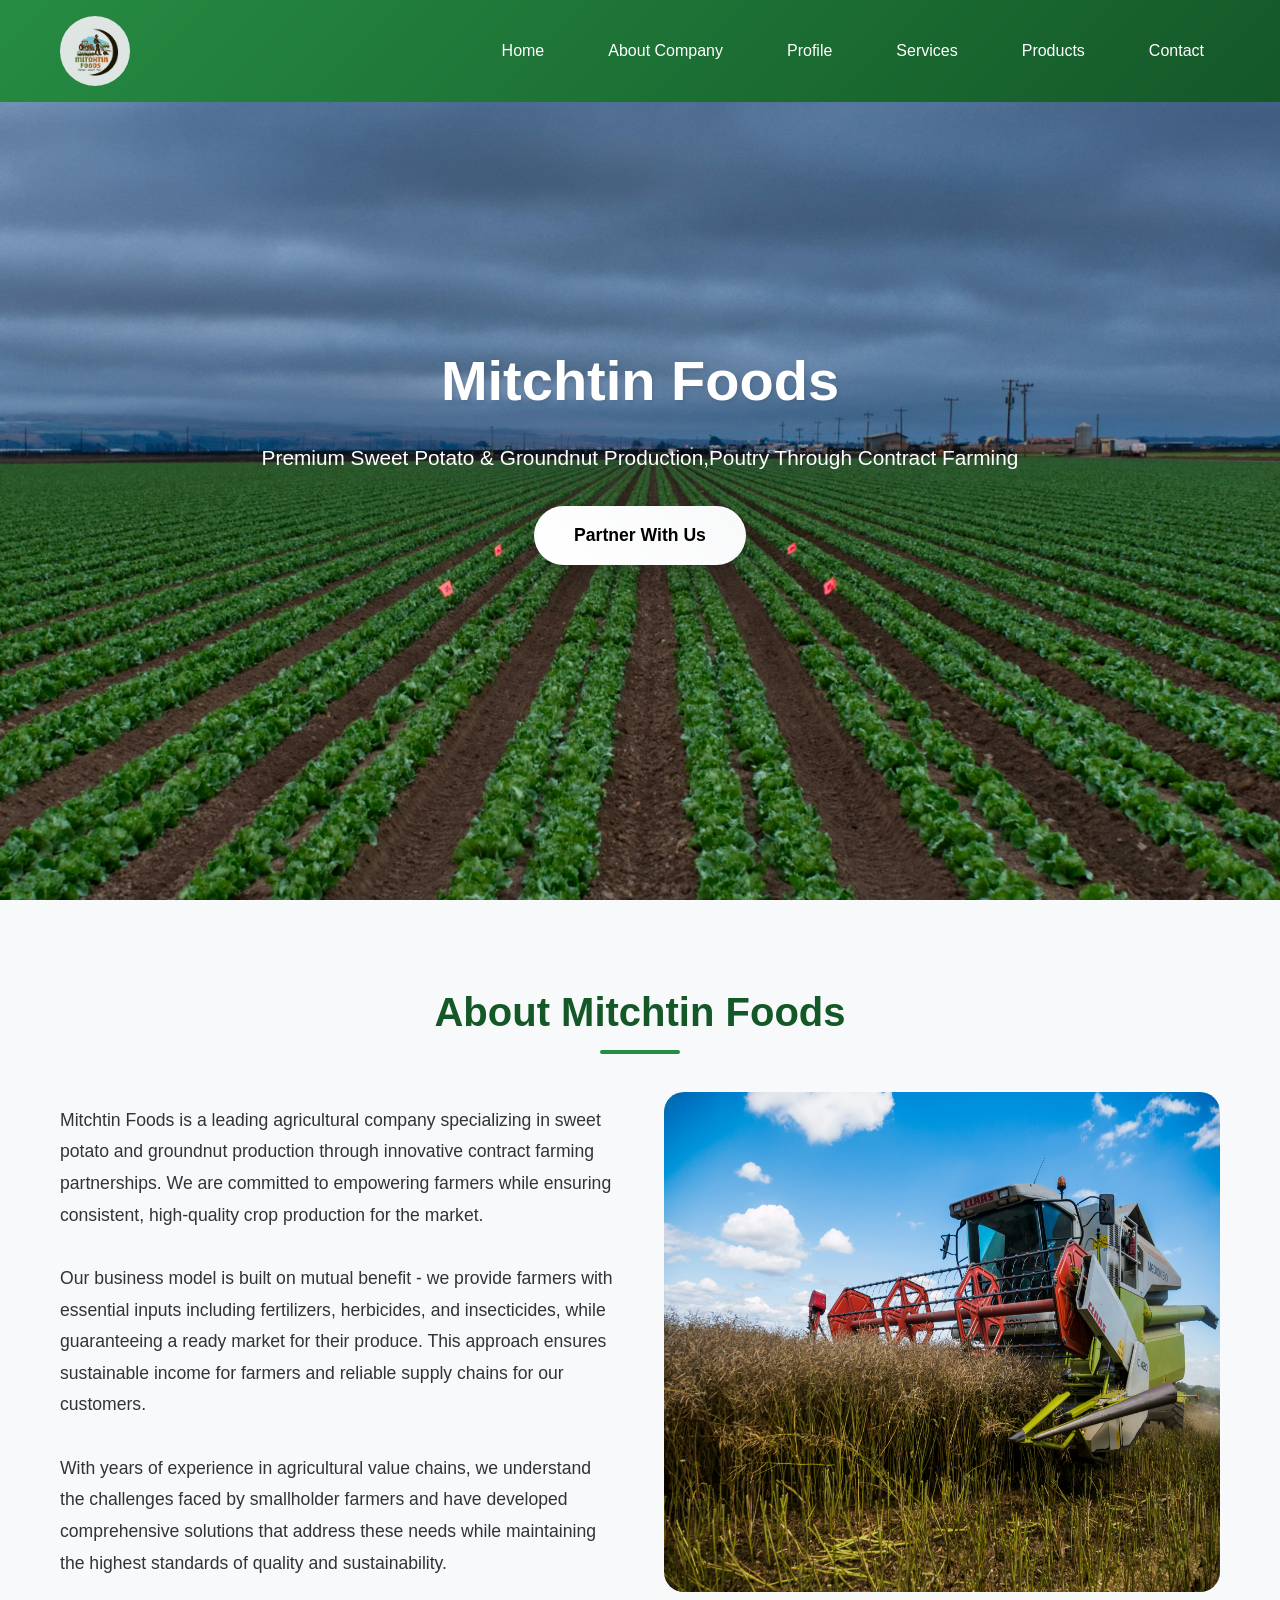
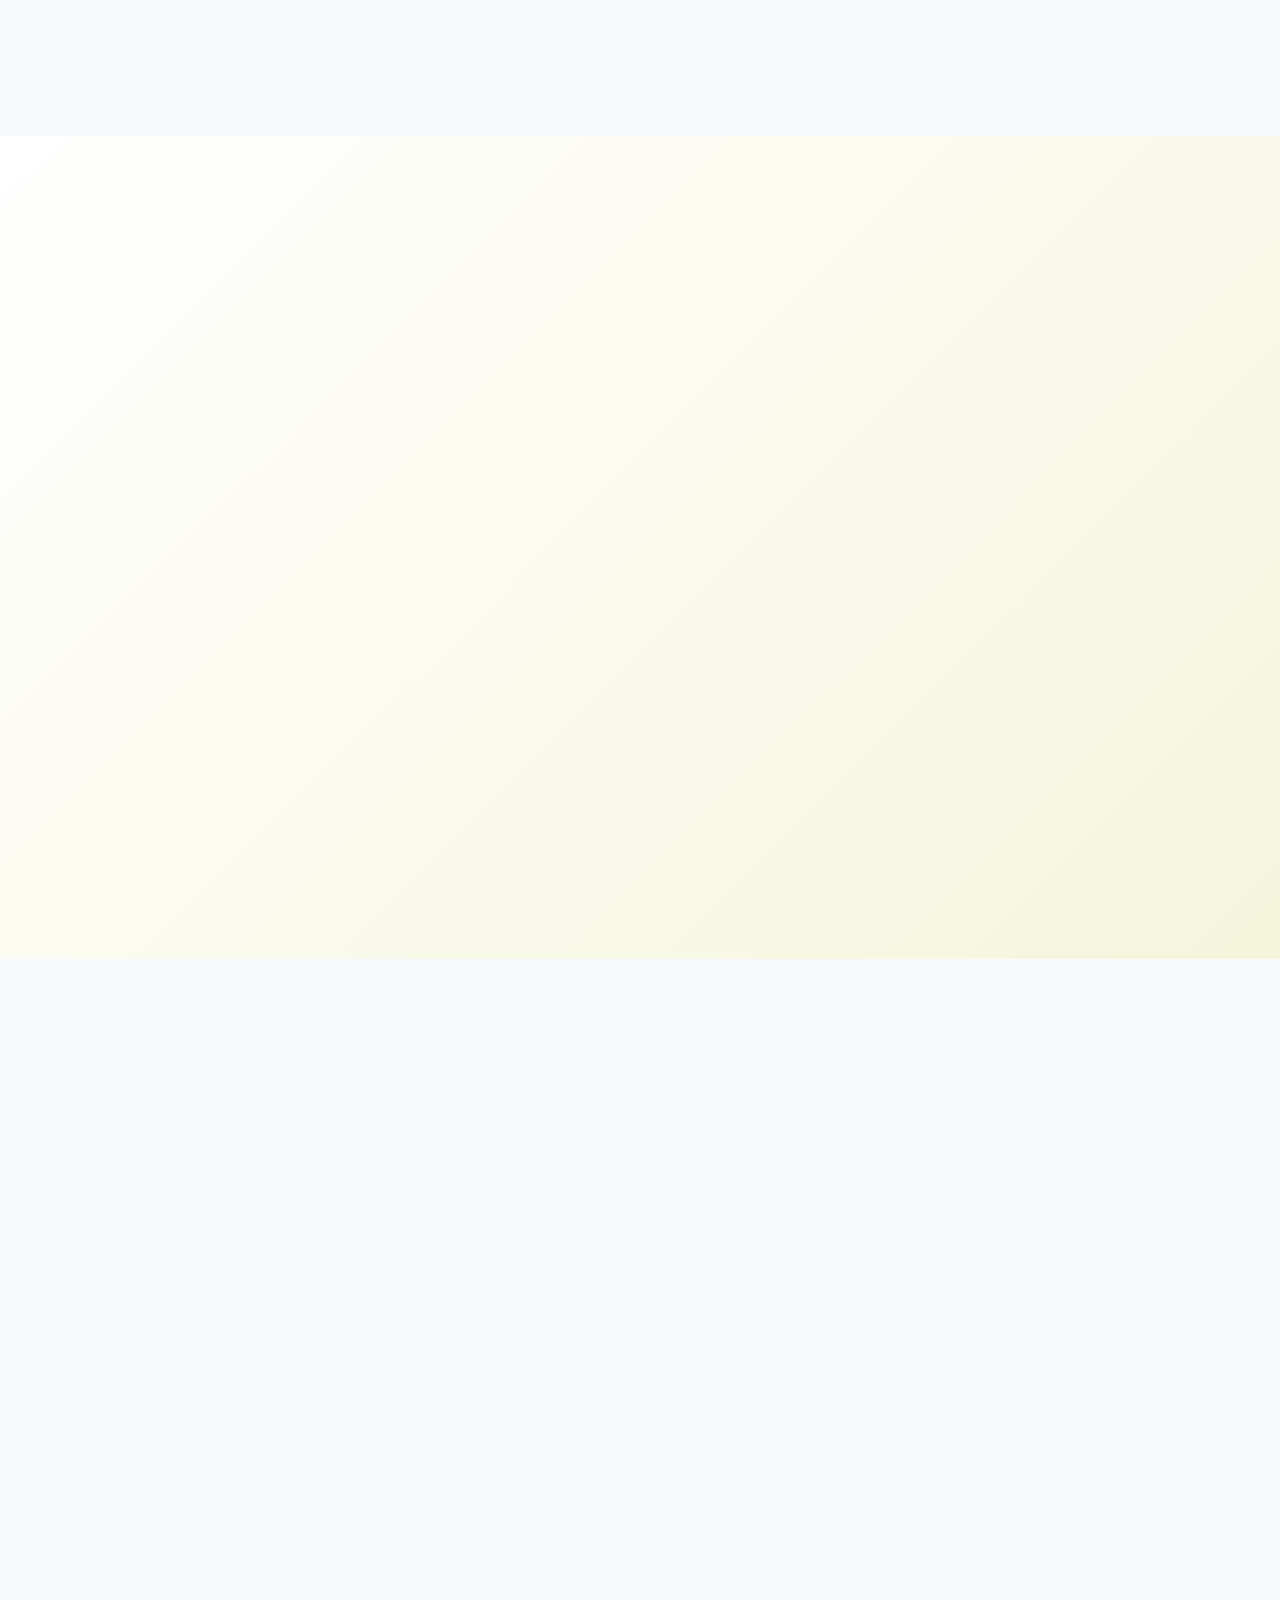
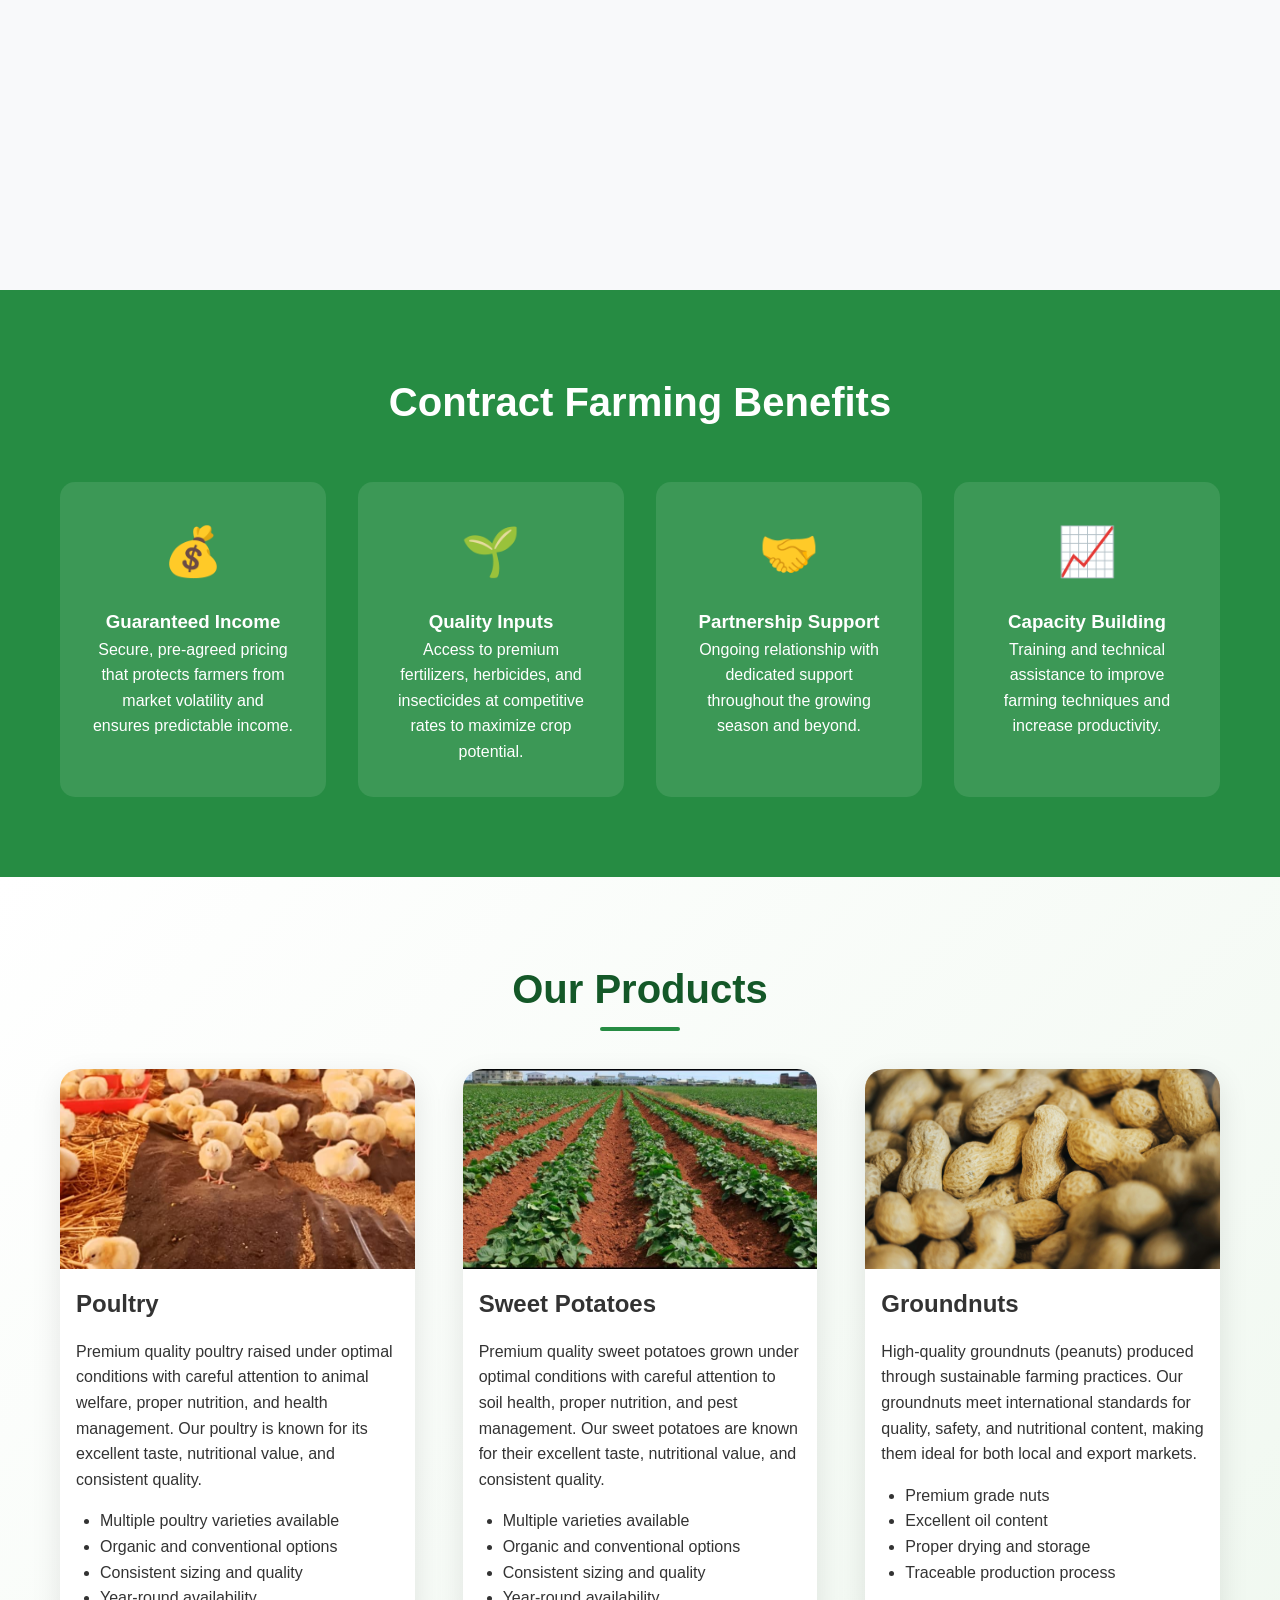
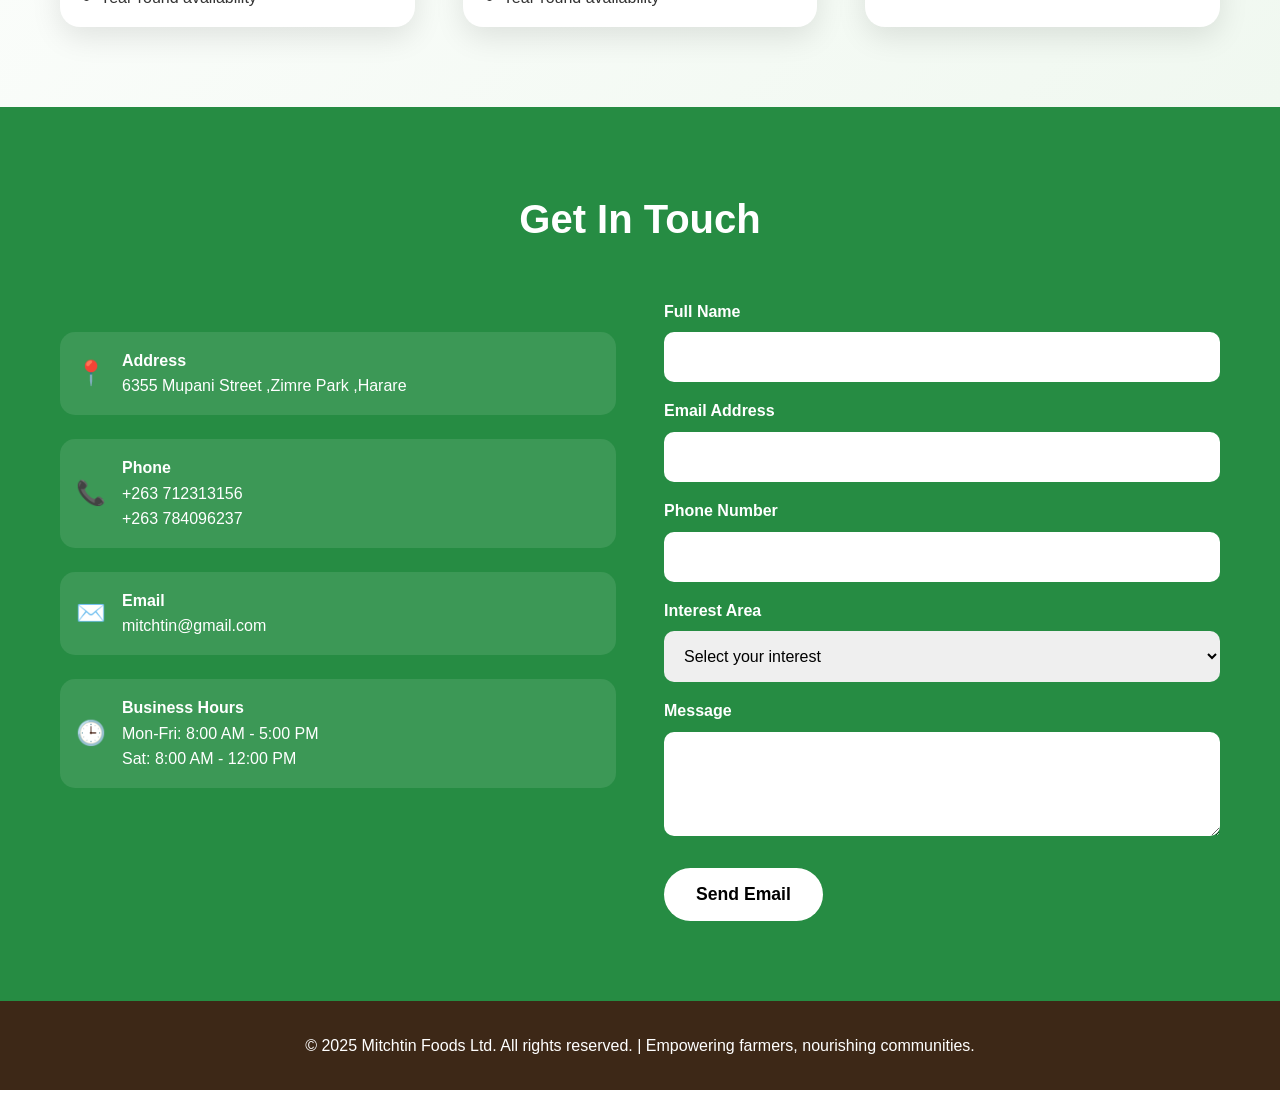
<file: index.html>
<!DOCTYPE html>
<html lang="en">
<head>
    <meta charset="UTF-8">
    <meta name="viewport" content="width=device-width, initial-scale=1.0">
    <title>Mitchtin Foods - Sweet Potato & Groundnut Contract Farming</title>
   <link rel="stylesheet" href="./style.css">
</head>
<body>
    <header>
        <nav class="container">
            <div class="logo"><img src="./images/IMG-20250611-WA0022.jpg" alt="" srcset=""></div>
            <ul class="nav-links" id="navLinks">
                <li><a href="#home">Home</a></li>
                <li><a href="#about">About Company</a></li>
                <li><a href="#profile">Profile</a></li>
                <li><a href="#services">Services</a></li>
                <li><a href="#products">Products</a></li>
                <li><a href="#contact">Contact</a></li>
            </ul>
            <button class="mobile-menu-btn" id="mobileMenuBtn">☰</button>
        </nav>
    </header>

    <section id="home" class="hero">
        <div class="hero-content">
            <h1>Mitchtin Foods</h1>
            <p>Premium Sweet Potato & Groundnut Production,Poutry Through Contract Farming</p>
            <a href="#contact" class="cta-button">Partner With Us</a>
        </div>
    </section>

    <section id="about" class="about">
        <div class="container">
            <h2 class="section-title fade-in">About Mitchtin Foods</h2>
            <div class="about-content">
                <div class="about-text fade-in">
                    <p>Mitchtin Foods is a leading agricultural company specializing in sweet potato and groundnut production through innovative contract farming partnerships. We are committed to empowering farmers while ensuring consistent, high-quality crop production for the market.</p>
                    <br>
                    <p>Our business model is built on mutual benefit - we provide farmers with essential inputs including fertilizers, herbicides, and insecticides, while guaranteeing a ready market for their produce. This approach ensures sustainable income for farmers and reliable supply chains for our customers.</p>
                    <br>
                    <p>With years of experience in agricultural value chains, we understand the challenges faced by smallholder farmers and have developed comprehensive solutions that address these needs while maintaining the highest standards of quality and sustainability.</p>
                </div>
                <div class="about-image fade-in"><img src="./images/julia-koblitz-WbCZlA0JAfA-unsplash.jpg" alt="" srcset=""></div>
            </div>
        </div>
    </section>

    <section id="profile" class="profile">
        <div class="container">
            <h2 class="section-title fade-in">Company Profile</h2>
            <div class="profile-content">
                <div class="profile-image fade-in"><img src="./images/IMG-20250611-WA0022.jpg" alt="" srcset=""></div>
                <div class="profile-text fade-in">
                    <h3 style="color: #268c43, #268c43; margin-bottom: 1rem; font-size: 1.8rem;">Leadership & Vision</h3>
                    <p>Mitchtin Foods was founded with a vision to revolutionize agricultural production through strategic partnerships with local farmers. Our leadership team brings extensive experience in agricultural management, supply chain optimization, and farmer relationship management.</p>
                    <br>
                    <p><strong>Core Values:</strong></p>
                    <ul style="margin-left: 2rem; margin-top: 0.5rem;">
                        <li>Farmer-first approach to business partnerships</li>
                        <li>Quality assurance at every stage of production</li>
                        <li>Sustainable agricultural practices</li>
                        <li>Transparent and fair trade relationships</li>
                        <li>Innovation in crop production techniques</li>
                    </ul>
                    <br>
                    <p>Our commitment extends beyond business transactions - we build lasting relationships with farming communities, providing ongoing support, training, and market access that ensures mutual growth and prosperity.</p>
                </div>
            </div>
        </div>
    </section>

    <section id="services" class="services">
        <div class="container">
            <h2 class="section-title fade-in">Our Services</h2>
            <div class="services-grid">
                <div class="service-card fade-in">
                    <span class="service-icon">📄</span>
                    <h3>Contract Farming</h3>
                    <p>Comprehensive farming contracts that provide security and guaranteed income for farmers while ensuring consistent supply for our operations.</p>
                </div>
                <div class="service-card fade-in">
                    <span class="service-icon">🧪</span>
                    <h3>Input Supply</h3>
                    <p>We provide high-quality fertilizers, herbicides, and insecticides to ensure optimal crop health and maximum yield potential.</p>
                </div>
                <div class="service-card fade-in">
                    <span class="service-icon">🏪</span>
                    <h3>Guaranteed Market</h3>
                    <p>Direct market access with pre-agreed pricing, eliminating the uncertainty of finding buyers and ensuring fair compensation.</p>
                </div>
                <div class="service-card fade-in">
                    <span class="service-icon">🎓</span>
                    <h3>Technical Support</h3>
                    <p>Ongoing agricultural training and technical assistance to help farmers adopt best practices and improve productivity.</p>
                </div>
                <div class="service-card fade-in">
                    <span class="service-icon">📊</span>
                    <h3>Quality Assurance</h3>
                    <p>Rigorous quality control measures throughout the production process to ensure premium grade products for our customers.</p>
                </div>
                <div class="service-card fade-in">
                    <span class="service-icon">🚚</span>
                    <h3>Logistics Support</h3>
                    <p>Efficient collection and transportation systems to ensure timely harvest and delivery of produce from farm to market.</p>
                </div>
            </div>
        </div>
    </section>

    <section id="contract-farming" class="contract-farming">
        <div class="container">
            <h2 class="section-title fade-in">Contract Farming Benefits</h2>
            <div class="contract-benefits">
                <div class="benefit-item fade-in">
                    <span class="benefit-icon">💰</span>
                    <h3>Guaranteed Income</h3>
                    <p>Secure, pre-agreed pricing that protects farmers from market volatility and ensures predictable income.</p>
                </div>
                <div class="benefit-item fade-in">
                    <span class="benefit-icon">🌱</span>
                    <h3>Quality Inputs</h3>
                    <p>Access to premium fertilizers, herbicides, and insecticides at competitive rates to maximize crop potential.</p>
                </div>
                <div class="benefit-item fade-in">
                    <span class="benefit-icon">🤝</span>
                    <h3>Partnership Support</h3>
                    <p>Ongoing relationship with dedicated support throughout the growing season and beyond.</p>
                </div>
                <div class="benefit-item fade-in">
                    <span class="benefit-icon">📈</span>
                    <h3>Capacity Building</h3>
                    <p>Training and technical assistance to improve farming techniques and increase productivity.</p>
                </div>
            </div>
        </div>
    </section>

    <section id="products" class="products">
        <div class="container">
            <h2 class="section-title fade-in">Our Products</h2>
            <div class="products-grid">
                <div class="product-card fade-in">
                    <div class="product-image"><img src="./images/WhatsApp Image 2025-06-14 at 11.29.25_ddace973.jpg" alt="" srcset=""></div>
                    <div class="product-content">
                        <h3>Poultry</h3>
                        <p>Premium quality poultry raised under optimal conditions with careful attention to animal welfare, proper nutrition, and health management. Our poultry is known for its excellent taste, nutritional value, and consistent quality.</p>
                        <ul style="margin-top: 1rem; margin-left: 1.5rem;">
                            <li>Multiple poultry varieties available</li>
                            <li>Organic and conventional options</li>
                            <li>Consistent sizing and quality</li>
                            <li>Year-round availability</li>
                        </ul>
                    </div>
                </div>
                 <div class="product-card fade-in">
                    <div class="product-image"><img src="./images/WhatsApp Image 2025-06-14 at 11.28.45_f3741cd1.jpg" alt="" srcset=""></div>
                    <div class="product-content">
                        <h3>Sweet Potatoes</h3>
                        <p>Premium quality sweet potatoes grown under optimal conditions with careful attention to soil health, proper nutrition, and pest management. Our sweet potatoes are known for their excellent taste, nutritional value, and consistent quality.</p>
                        <ul style="margin-top: 1rem; margin-left: 1.5rem;">
                            <li>Multiple varieties available</li>
                            <li>Organic and conventional options</li>
                            <li>Consistent sizing and quality</li>
                            <li>Year-round availability</li>
                        </ul>
                    </div>
                </div>
                <div class="product-card fade-in">
                    <div class="product-image"><img src="./images/vladislav-nikonov-13lLAWadKwU-unsplash.jpg" alt="" srcset=""></div>
                    <div class="product-content">
                        <h3>Groundnuts</h3>
                        <p>High-quality groundnuts (peanuts) produced through sustainable farming practices. Our groundnuts meet international standards for quality, safety, and nutritional content, making them ideal for both local and export markets.</p>
                        <ul style="margin-top: 1rem; margin-left: 1.5rem;">
                            <li>Premium grade nuts</li>
                            <li>Excellent oil content</li>
                            <li>Proper drying and storage</li>
                            <li>Traceable production process</li>
                        </ul>
                    </div>
                </div>
            </div>
        </div>
    </section>

    <section id="contact" class="contact">
        <div class="container">
            <h2 class="section-title fade-in">Get In Touch</h2>
            <div class="contact-grid">
                <div class="contact-info fade-in">
                    <div class="contact-item">
                        <span style="font-size: 1.5rem;">📍</span>
                        <div>
                            <h4>Address</h4>
                            <p>6355 Mupani Street ,Zimre Park ,Harare</p>
                        </div>
                    </div>
                    <div class="contact-item">
                        <span style="font-size: 1.5rem;">📞</span>
                        <div>
                            <h4>Phone</h4>
                            <p>+263 712313156</p>
                            <p>+263 784096237</p>
                        </div>
                    </div>
                    <div class="contact-item">
                        <span style="font-size: 1.5rem;">✉️</span>
                        <div>
                            <h4>Email</h4>
                            <p>mitchtin@gmail.com</p>
                        </div>
                    </div>
                    <div class="contact-item">
                        <span style="font-size: 1.5rem;">🕒</span>
                        <div>
                            <h4>Business Hours</h4>
                            <p>Mon-Fri: 8:00 AM - 5:00 PM<br>Sat: 8:00 AM - 12:00 PM</p>
                        </div>
                    </div>
                </div>
                <form class="contact-form fade-in">
                    <div class="form-group">
                        <label for="name">Full Name</label>
                        <input type="text" id="name" name="name" required>
                    </div>
                    <div class="form-group">
                        <label for="email">Email Address</label>
                        <input type="email" id="email" name="email" required>
                    </div>
                    <div class="form-group">
                        <label for="phone">Phone Number</label>
                        <input type="tel" id="phone" name="phone">
                    </div>
                    <div class="form-group">
                        <label for="interest">Interest Area</label>
                        <select id="interest" name="interest" required>
                            <option value="">Select your interest</option>
                            <option value="contract-farming">Contract Farming Partnership</option>
                            <option value="product-purchase">Product Purchase</option>
                            <option value="input-supply">Input Supply Services</option>
                            <option value="general-inquiry">General Inquiry</option>
                        </select>
                    </div>
                    <div class="form-group">
                        <label for="message">Message</label>
                        <textarea id="message" name="message" rows="4" required></textarea>
                    </div>
                    <div class="contact-buttons">
                        <button type="submit" class="submit-btn">Send Email</button>
                        <!-- <button type="button" class="whatsapp-btn" id="whatsappBtn">
                            📱 Send WhatsApp
                        </button> -->
                    </div>
                </form>
            </div>
        </div>
    </section>

    <footer>
        <div class="container">
            <p>&copy; 2025 Mitchtin Foods Ltd. All rights reserved. | Empowering farmers, nourishing communities.</p>
        </div>
    </footer>

    <script src="./main.js"></script>
</body>
</html>
</file>
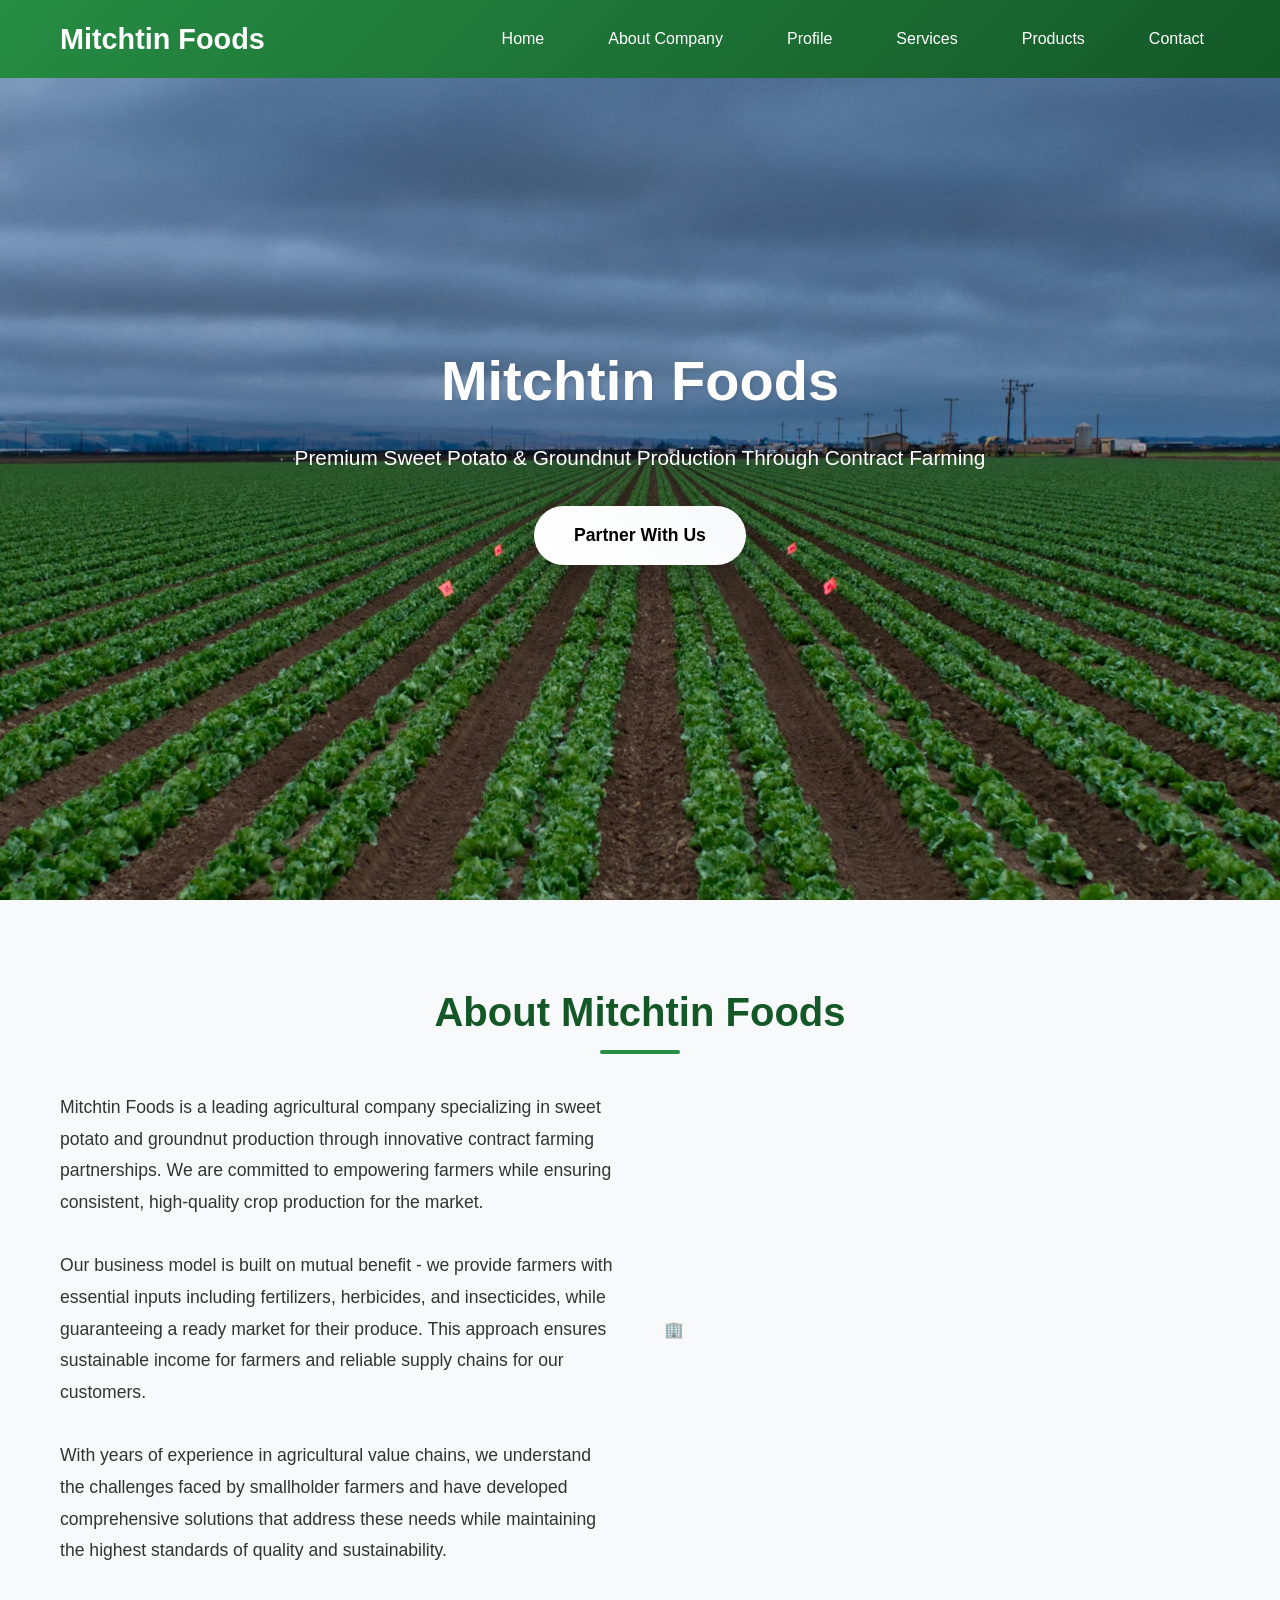
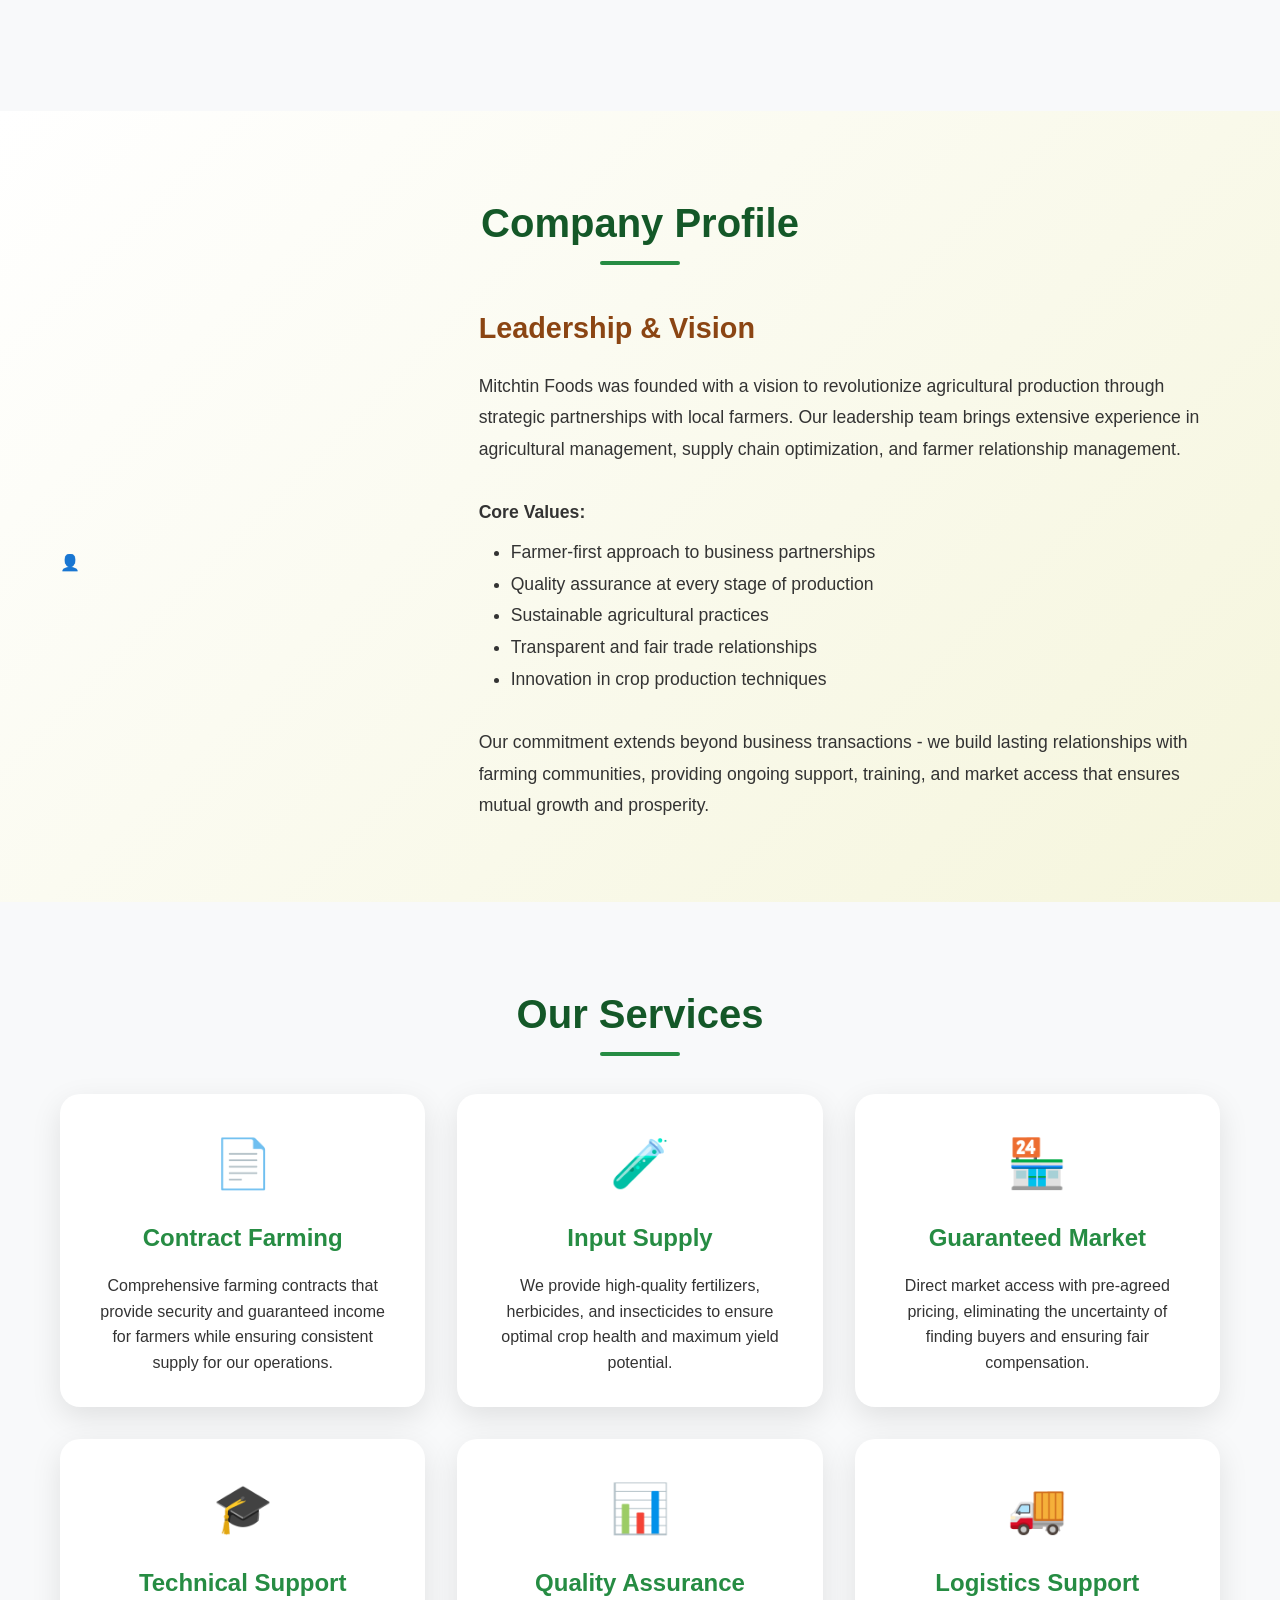
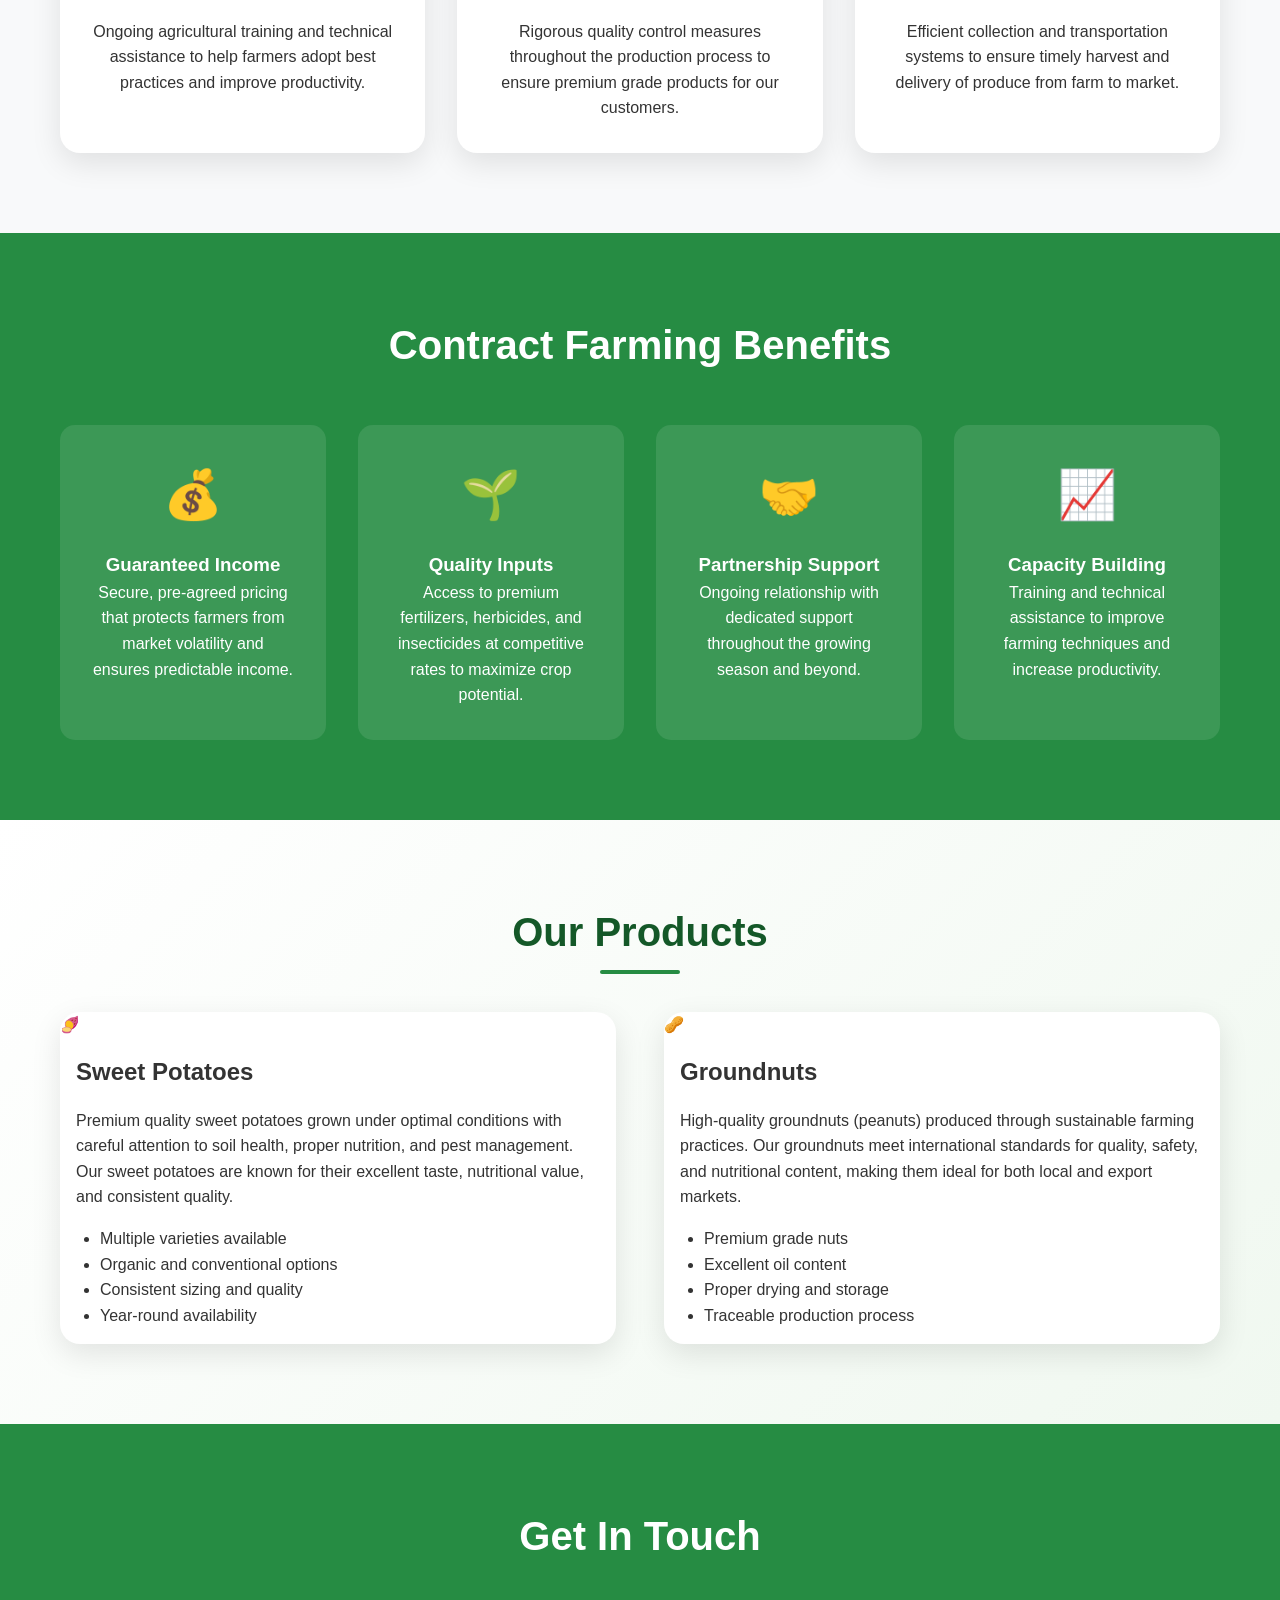
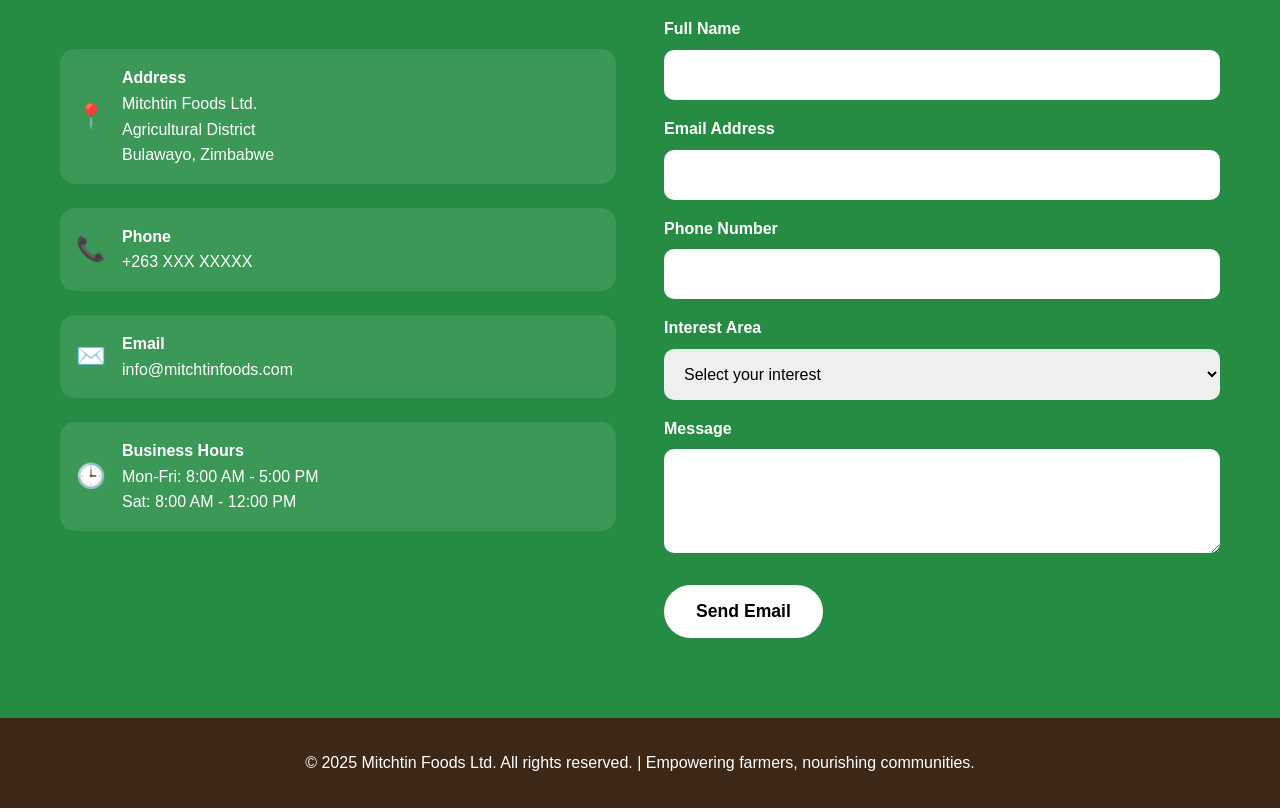
<file: agric_business_website.html>
<!DOCTYPE html>
<html lang="en">
<head>
    <meta charset="UTF-8">
    <meta name="viewport" content="width=device-width, initial-scale=1.0">
    <title>Mitchtin Foods - Sweet Potato & Groundnut Contract Farming</title>
   <link rel="stylesheet" href="./style.css">
</head>
<body>
    <header>
        <nav class="container">
            <div class="logo">Mitchtin Foods</div>
            <ul class="nav-links" id="navLinks">
                <li><a href="#home">Home</a></li>
                <li><a href="#about">About Company</a></li>
                <li><a href="#profile">Profile</a></li>
                <li><a href="#services">Services</a></li>
                <li><a href="#products">Products</a></li>
                <li><a href="#contact">Contact</a></li>
            </ul>
            <button class="mobile-menu-btn" id="mobileMenuBtn">☰</button>
        </nav>
    </header>

    <section id="home" class="hero">
        <div class="hero-content">
            <h1>Mitchtin Foods</h1>
            <p>Premium Sweet Potato & Groundnut Production Through Contract Farming</p>
            <a href="#contact" class="cta-button">Partner With Us</a>
        </div>
    </section>

    <section id="about" class="about">
        <div class="container">
            <h2 class="section-title fade-in">About Mitchtin Foods</h2>
            <div class="about-content">
                <div class="about-text fade-in">
                    <p>Mitchtin Foods is a leading agricultural company specializing in sweet potato and groundnut production through innovative contract farming partnerships. We are committed to empowering farmers while ensuring consistent, high-quality crop production for the market.</p>
                    <br>
                    <p>Our business model is built on mutual benefit - we provide farmers with essential inputs including fertilizers, herbicides, and insecticides, while guaranteeing a ready market for their produce. This approach ensures sustainable income for farmers and reliable supply chains for our customers.</p>
                    <br>
                    <p>With years of experience in agricultural value chains, we understand the challenges faced by smallholder farmers and have developed comprehensive solutions that address these needs while maintaining the highest standards of quality and sustainability.</p>
                </div>
                <div class="about-image fade-in">🏢</div>
            </div>
        </div>
    </section>

    <section id="profile" class="profile">
        <div class="container">
            <h2 class="section-title fade-in">Company Profile</h2>
            <div class="profile-content">
                <div class="profile-image fade-in">👤</div>
                <div class="profile-text fade-in">
                    <h3 style="color: #8B4513; margin-bottom: 1rem; font-size: 1.8rem;">Leadership & Vision</h3>
                    <p>Mitchtin Foods was founded with a vision to revolutionize agricultural production through strategic partnerships with local farmers. Our leadership team brings extensive experience in agricultural management, supply chain optimization, and farmer relationship management.</p>
                    <br>
                    <p><strong>Core Values:</strong></p>
                    <ul style="margin-left: 2rem; margin-top: 0.5rem;">
                        <li>Farmer-first approach to business partnerships</li>
                        <li>Quality assurance at every stage of production</li>
                        <li>Sustainable agricultural practices</li>
                        <li>Transparent and fair trade relationships</li>
                        <li>Innovation in crop production techniques</li>
                    </ul>
                    <br>
                    <p>Our commitment extends beyond business transactions - we build lasting relationships with farming communities, providing ongoing support, training, and market access that ensures mutual growth and prosperity.</p>
                </div>
            </div>
        </div>
    </section>

    <section id="services" class="services">
        <div class="container">
            <h2 class="section-title fade-in">Our Services</h2>
            <div class="services-grid">
                <div class="service-card fade-in">
                    <span class="service-icon">📄</span>
                    <h3>Contract Farming</h3>
                    <p>Comprehensive farming contracts that provide security and guaranteed income for farmers while ensuring consistent supply for our operations.</p>
                </div>
                <div class="service-card fade-in">
                    <span class="service-icon">🧪</span>
                    <h3>Input Supply</h3>
                    <p>We provide high-quality fertilizers, herbicides, and insecticides to ensure optimal crop health and maximum yield potential.</p>
                </div>
                <div class="service-card fade-in">
                    <span class="service-icon">🏪</span>
                    <h3>Guaranteed Market</h3>
                    <p>Direct market access with pre-agreed pricing, eliminating the uncertainty of finding buyers and ensuring fair compensation.</p>
                </div>
                <div class="service-card fade-in">
                    <span class="service-icon">🎓</span>
                    <h3>Technical Support</h3>
                    <p>Ongoing agricultural training and technical assistance to help farmers adopt best practices and improve productivity.</p>
                </div>
                <div class="service-card fade-in">
                    <span class="service-icon">📊</span>
                    <h3>Quality Assurance</h3>
                    <p>Rigorous quality control measures throughout the production process to ensure premium grade products for our customers.</p>
                </div>
                <div class="service-card fade-in">
                    <span class="service-icon">🚚</span>
                    <h3>Logistics Support</h3>
                    <p>Efficient collection and transportation systems to ensure timely harvest and delivery of produce from farm to market.</p>
                </div>
            </div>
        </div>
    </section>

    <section id="contract-farming" class="contract-farming">
        <div class="container">
            <h2 class="section-title fade-in">Contract Farming Benefits</h2>
            <div class="contract-benefits">
                <div class="benefit-item fade-in">
                    <span class="benefit-icon">💰</span>
                    <h3>Guaranteed Income</h3>
                    <p>Secure, pre-agreed pricing that protects farmers from market volatility and ensures predictable income.</p>
                </div>
                <div class="benefit-item fade-in">
                    <span class="benefit-icon">🌱</span>
                    <h3>Quality Inputs</h3>
                    <p>Access to premium fertilizers, herbicides, and insecticides at competitive rates to maximize crop potential.</p>
                </div>
                <div class="benefit-item fade-in">
                    <span class="benefit-icon">🤝</span>
                    <h3>Partnership Support</h3>
                    <p>Ongoing relationship with dedicated support throughout the growing season and beyond.</p>
                </div>
                <div class="benefit-item fade-in">
                    <span class="benefit-icon">📈</span>
                    <h3>Capacity Building</h3>
                    <p>Training and technical assistance to improve farming techniques and increase productivity.</p>
                </div>
            </div>
        </div>
    </section>

    <section id="products" class="products">
        <div class="container">
            <h2 class="section-title fade-in">Our Products</h2>
            <div class="products-grid">
                <div class="product-card fade-in">
                    <div class="product-image">🍠</div>
                    <div class="product-content">
                        <h3>Sweet Potatoes</h3>
                        <p>Premium quality sweet potatoes grown under optimal conditions with careful attention to soil health, proper nutrition, and pest management. Our sweet potatoes are known for their excellent taste, nutritional value, and consistent quality.</p>
                        <ul style="margin-top: 1rem; margin-left: 1.5rem;">
                            <li>Multiple varieties available</li>
                            <li>Organic and conventional options</li>
                            <li>Consistent sizing and quality</li>
                            <li>Year-round availability</li>
                        </ul>
                    </div>
                </div>
                <div class="product-card fade-in">
                    <div class="product-image">🥜</div>
                    <div class="product-content">
                        <h3>Groundnuts</h3>
                        <p>High-quality groundnuts (peanuts) produced through sustainable farming practices. Our groundnuts meet international standards for quality, safety, and nutritional content, making them ideal for both local and export markets.</p>
                        <ul style="margin-top: 1rem; margin-left: 1.5rem;">
                            <li>Premium grade nuts</li>
                            <li>Excellent oil content</li>
                            <li>Proper drying and storage</li>
                            <li>Traceable production process</li>
                        </ul>
                    </div>
                </div>
            </div>
        </div>
    </section>

    <section id="contact" class="contact">
        <div class="container">
            <h2 class="section-title fade-in">Get In Touch</h2>
            <div class="contact-grid">
                <div class="contact-info fade-in">
                    <div class="contact-item">
                        <span style="font-size: 1.5rem;">📍</span>
                        <div>
                            <h4>Address</h4>
                            <p>Mitchtin Foods Ltd.<br>Agricultural District<br>Bulawayo, Zimbabwe</p>
                        </div>
                    </div>
                    <div class="contact-item">
                        <span style="font-size: 1.5rem;">📞</span>
                        <div>
                            <h4>Phone</h4>
                            <p>+263 XXX XXXXX</p>
                        </div>
                    </div>
                    <div class="contact-item">
                        <span style="font-size: 1.5rem;">✉️</span>
                        <div>
                            <h4>Email</h4>
                            <p>info@mitchtinfoods.com</p>
                        </div>
                    </div>
                    <div class="contact-item">
                        <span style="font-size: 1.5rem;">🕒</span>
                        <div>
                            <h4>Business Hours</h4>
                            <p>Mon-Fri: 8:00 AM - 5:00 PM<br>Sat: 8:00 AM - 12:00 PM</p>
                        </div>
                    </div>
                </div>
                <form class="contact-form fade-in">
                    <div class="form-group">
                        <label for="name">Full Name</label>
                        <input type="text" id="name" name="name" required>
                    </div>
                    <div class="form-group">
                        <label for="email">Email Address</label>
                        <input type="email" id="email" name="email" required>
                    </div>
                    <div class="form-group">
                        <label for="phone">Phone Number</label>
                        <input type="tel" id="phone" name="phone">
                    </div>
                    <div class="form-group">
                        <label for="interest">Interest Area</label>
                        <select id="interest" name="interest" required>
                            <option value="">Select your interest</option>
                            <option value="contract-farming">Contract Farming Partnership</option>
                            <option value="product-purchase">Product Purchase</option>
                            <option value="input-supply">Input Supply Services</option>
                            <option value="general-inquiry">General Inquiry</option>
                        </select>
                    </div>
                    <div class="form-group">
                        <label for="message">Message</label>
                        <textarea id="message" name="message" rows="4" required></textarea>
                    </div>
                    <div class="contact-buttons">
                        <button type="submit" class="submit-btn">Send Email</button>
                        <!-- <button type="button" class="whatsapp-btn" id="whatsappBtn">
                            📱 Send WhatsApp
                        </button> -->
                    </div>
                </form>
            </div>
        </div>
    </section>

    <footer>
        <div class="container">
            <p>&copy; 2025 Mitchtin Foods Ltd. All rights reserved. | Empowering farmers, nourishing communities.</p>
        </div>
    </footer>

    <script src="./main.js"></script>
</body>
</html>
</file>
<file: style.css>
* {
            margin: 0;
            padding: 0;
            box-sizing: border-box;
        }

        body {
            font-family: 'Arial', sans-serif;
            line-height: 1.6;
            color: #333;
            overflow-x: hidden;
        }

        .container {
            max-width: 1200px;
            margin: 0 auto;
            padding: 0 20px;
        }

        /* Header & Navigation */
        header {
            background: linear-gradient(135deg, #268c43, #268c43);
            color: white;
            padding: 1rem 0;
            position: fixed;
            width: 100%;
            top: 0;
            z-index: 1000;
            backdrop-filter: blur(10px);
            transition: all 0.3s ease;
        }

        nav {
            display: flex;
            justify-content: space-between;
            align-items: center;
        }

        .logo {
            font-size: 1.8rem;
            font-weight: bold;
            display: flex;
            align-items: center;
        }

        .logo img {
           height: 70px;
           width: auto;
           border-radius: 100%;
            
        }

        .nav-links {
            display: flex;
            list-style: none;
            gap: 2rem;
        }

        .nav-links a {
            color: white;
            text-decoration: none;
            transition: all 0.3s ease;
            padding: 0.5rem 1rem;
            border-radius: 25px;
        }

        .nav-links a:hover {
            background: rgba(255, 255, 255, 0.2);
            transform: translateY(-2px);
        }

        /* Hero Section */
        .hero {
             background: linear-gradient(135deg, #1f1c18 0%, #131211 50%, #1a1715 100%); 
            background-image: url(./images/navi-singh-b-0-LM0wzWM-unsplash.jpg);
            background-position: center;
            background-repeat: no-repeat;
            background-size: cover;
            height: 100vh;
            display: flex;
            align-items: center;
            justify-content: center;
            text-align: center;
            position: relative;
            overflow: hidden;
        }

        .hero::before {
            content: "";
            position: absolute;
            top: 0;
            left: 0;
            right: 0;
            bottom: 0;
            /* background: url('data:image/svg+xml,<svg xmlns="http://www.w3.org/2000/svg" viewBox="0 0 100 100"><defs><pattern id="crops" width="50" height="50" patternUnits="userSpaceOnUse"><circle cx="25" cy="25" r="3" fill="%23ffffff" opacity="0.1"/><circle cx="10" cy="40" r="2" fill="%23ffffff" opacity="0.08"/></pattern></defs><rect width="100" height="100" fill="url(%23crops)"/></svg>') repeat; */
            animation: float 25s ease-in-out infinite;
        }

        @keyframes float {
            0%, 100% { transform: translateY(0px) rotate(0deg); }
            50% { transform: translateY(-30px) rotate(3deg); }
        }

        .hero-content {
            position: relative;
            z-index: 2;
            max-width: 900px;
            animation: fadeInUp 1s ease-out;
        }

        @keyframes fadeInUp {
            from {
                opacity: 0;
                transform: translateY(50px);
            }
            to {
                opacity: 1;
                transform: translateY(0);
            }
        }

        .hero h1 {
            font-size: 3.5rem;
            margin-bottom: 1rem;
            color: #ffffff;
            text-shadow: 2px 2px 4px rgba(0,0,0,0.1);
        }

        .hero p {
            font-size: 1.3rem;
            margin-bottom: 2rem;
            color: #fff;
        }

        .cta-button {
            display: inline-block;
            background: linear-gradient(45deg, #fff, #f8f9fa);
            color: black;
            padding: 15px 40px;
            text-decoration: none;
            border-radius: 50px;
            font-size: 1.1rem;
            font-weight: bold;
            transition: all 0.3s ease;
            box-shadow: 0 10px 30px rgba(0,0,0,0.2);
        }

        .cta-button:hover {
            transform: translateY(-3px);
            box-shadow: 0 15px 40px rgba(0,0,0,0.3);
            background: linear-gradient(45deg, #A0522D, #8B4513);
        }

        /* Section Styles */
        section {
            padding: 5rem 0;
        }

        .section-title {
            text-align: center;
            font-size: 2.5rem;
            margin-bottom: 3rem;
            color: #145828FF;
            position: relative;
        }

        .section-title::after {
            content: "";
            position: absolute;
            bottom: -10px;
            left: 50%;
            transform: translateX(-50%);
            width: 80px;
            height: 4px;
            background: linear-gradient(45deg, #268c43, #268c43);
            border-radius: 2px;
        }

        /* About Section */
        .about {
            background: #f8f9fa;
        }

        .about-content {
            display: grid;
            grid-template-columns: 1fr 1fr;
            gap: 3rem;
            align-items: center;
            margin-bottom: 4rem;
        }

        .about-text {
            font-size: 1.1rem;
            line-height: 1.8;
        }

        .about-image img {
            background: linear-gradient(45deg, #CD853F, #DEB887);
            height: 500px;
            width: 100%;
            border-radius: 20px;
            display: flex;
            align-items: center;
            justify-content: center;
            font-size: 8rem;
            color: white;
            text-shadow: 2px 2px 4px rgba(0,0,0,0.3);
        }

        /* Profile Section */
        .profile {
            background: linear-gradient(135deg, #ffffff 0%, #f5f5dc 100%);
        }

        .profile-content {
            display: grid;
            grid-template-columns: 1fr 2fr;
            gap: 3rem;
            align-items: center;
        }

        .profile-image  img{
            background: linear-gradient(45deg, #268c43, #268c43);
            height: 400px;
            border-radius: 20px;
            display: flex;
            align-items: center;
            justify-content: center;
            font-size: 6rem;
            color: white;
            text-shadow: 2px 2px 4px rgba(0,0,0,0.3);
        }

        .profile-text {
            font-size: 1.1rem;
            line-height: 1.8;
        }

        /* Services Section */
        .services {
            background: #f8f9fa;
        }

        .services-grid {
            display: grid;
            grid-template-columns: repeat(auto-fit, minmax(300px, 1fr));
            gap: 2rem;
            margin-top: 3rem;
        }

        .service-card {
            background: white;
            padding: 2rem;
            border-radius: 20px;
            text-align: center;
            transition: all 0.3s ease;
            box-shadow: 0 10px 30px rgba(0,0,0,0.1);
            position: relative;
            overflow: hidden;
        }

        .service-card::before {
            content: "";
            position: absolute;
            top: 0;
            left: -100%;
            width: 100%;
            height: 100%;
            background: linear-gradient(90deg, transparent, rgba(255,255,255,0.4), transparent);
            transition: left 0.5s ease;
        }

        .service-card:hover::before {
            left: 100%;
        }

        .service-card:hover {
            transform: translateY(-10px);
            box-shadow: 0 20px 50px rgba(0,0,0,0.15);
        }

        .service-icon {
            font-size: 3rem;
            margin-bottom: 1rem;
            display: block;
        }

        .service-card h3 {
            color:  #268c43;
            margin-bottom: 1rem;
            font-size: 1.5rem;
        }

        /* Contract Farming Section */
        .contract-farming {
            background: linear-gradient(135deg, #268c43, #268c43);
            color: white;
        }

        .contract-farming .section-title {
            color: white;
        }

        .contract-benefits {
            display: grid;
            grid-template-columns: repeat(auto-fit, minmax(250px, 1fr));
            gap: 2rem;
            margin-top: 3rem;
        }

        .benefit-item {
            background: rgba(255,255,255,0.1);
            padding: 2rem;
            border-radius: 15px;
            text-align: center;
            transition: all 0.3s ease;
        }

        .benefit-item:hover {
            background: rgba(255,255,255,0.2);
            transform: translateY(-5px);
        }

        .benefit-icon {
            font-size: 3rem;
            margin-bottom: 1rem;
            display: block;
        }

        /* Products Section */
        .products {
            background: linear-gradient(135deg, #ffffff 0%, #f0f8f0 100%);
        }

        .products-grid {
            display: grid;
            grid-template-columns: repeat(auto-fit, minmax(300px, 1fr));
            gap: 3rem;
            margin-top: 3rem;
        }

        .product-card {
            background: white;
            border-radius: 20px;
            overflow: hidden;
            box-shadow: 0 10px 30px rgba(0,0,0,0.1);
            transition: all 0.3s ease;
        }

        .product-card:hover {
            transform: translateY(-10px);
            box-shadow: 0 20px 50px rgba(0,0,0,0.15);
        }

        .product-image img {
            height: 200px;
            object-fit: cover;
            object-position: center;
            width: 100%;
            background: linear-gradient(45deg, #CD853F, #DEB887);
            display: flex;
            align-items: center;
            justify-content: center;
            font-size: 5rem;
        }

        .product-content {
            padding: 1rem;
        }

        .product-card h3 {
            color: #268c43, #268c43;
            margin-bottom: 1rem;
            font-size: 1.5rem;
        }

        /* Contact Section */
        .contact {
            background: linear-gradient(135deg, #268c43, #268c43);
            color: white;
        }

        .contact .section-title {
            color: white;
        }

        .contact-grid {
            display: grid;
            grid-template-columns: 1fr 1fr;
            gap: 3rem;
            margin-top: 3rem;
        }

        .contact-info {
            margin-top: 33px;
            display: flex;
            flex-direction: column;
            gap: 1.5rem;
        }

        .contact-item {
            display: flex;
            align-items: center;
            gap: 1rem;
            padding: 1rem;
            background: rgba(255,255,255,0.1);
            border-radius: 15px;
            transition: all 0.3s ease;
        }

        .contact-item:hover {
            background: rgba(255,255,255,0.2);
            transform: translateX(10px);
        }

        .contact-form {
            display: flex;
            flex-direction: column;
            gap: 1rem;
        }

        .form-group {
            display: flex;
            flex-direction: column;
        }

        .form-group label {
            margin-bottom: 0.5rem;
            font-weight: bold;
        }

        .form-group input,
        .form-group textarea,
        .form-group select {
            padding: 1rem;
            border: none;
            border-radius: 10px;
            font-size: 1rem;
            transition: all 0.3s ease;
        }

        .form-group input:focus,
        .form-group textarea:focus,
        .form-group select:focus {
            outline: none;
            box-shadow: 0 0 20px rgba(255,255,255,0.3);
            transform: scale(1.02);
        }

        .submit-btn {
            background: linear-gradient(45deg, #fff, #fff);
            color: #268c43, #268c43;
            padding: 1rem 2rem;
            border: none;
            border-radius: 50px;
            font-size: 1.1rem;
            font-weight: bold;
            cursor: pointer;
            transition: all 0.3s ease;
        }

        .submit-btn:hover {
            transform: translateY(-3px);
            box-shadow: 0 10px 30px rgba(0,0,0,0.2);
        }

        /* Footer */
        footer {
            background: #3d2817;
            color: white;
            text-align: center;
            padding: 2rem 0;
        }

        /* Mobile Menu */
        .mobile-menu-btn {
            display: none;
            background: none;
            border: none;
            color: white;
            font-size: 1.5rem;
            cursor: pointer;
        }

        .nav-links.mobile {
            position: fixed;
            top: 70px;
            left: -100%;
            width: 100%;
            height: calc(100vh - 70px);
            background: linear-gradient(135deg, #8B4513, #CD853F);
            flex-direction: column;
            justify-content: start;
            align-items: center;
            padding-top: 2rem;
            transition: left 0.3s ease;
            z-index: 999;
        }

        .nav-links.mobile.active {
            left: 0;
        }

        .nav-links.mobile a {
            padding: 1rem;
            font-size: 1.2rem;
            border-bottom: 1px solid rgba(255,255,255,0.2);
            width: 90%;
            text-align: center;
        }

        .whatsapp-btn {
            background: #25D366;
            color: white;
            padding: 12px 25px;
            border: none;
            border-radius: 50px;
            font-size: 1rem;
            font-weight: bold;
            cursor: pointer;
            transition: all 0.3s ease;
            margin-top: 1rem;
            display: flex;
            align-items: center;
            gap: 8px;
        }

        .whatsapp-btn:hover {
            background: #128C7E;
            transform: translateY(-2px);
        }

        .contact-buttons {
            display: flex;
            gap: 1rem;
            margin-top: 1rem;
        }

        /* Responsive Design */
        @media (max-width: 1024px) {
            .container {
                padding: 0 15px;
            }
            
            .hero h1 {
                font-size: 3rem;
            }
            
            .hero p {
                font-size: 1.2rem;
            }
        }

        @media (max-width: 768px) {
            .nav-links {
                display: none;
            }

            .mobile-menu-btn {
                display: block;
            }

            .hero {
                padding: 0 20px;
            }

            .hero h1 {
                font-size: 2.5rem;
            }

            .hero p {
                font-size: 1.1rem;
            }

            .about-content,
            .contact-grid,
            .profile-content {
                grid-template-columns: 1fr;
                gap: 2rem;
            }

            .services-grid,
            .products-grid {
                grid-template-columns: 1fr;
            }

            .contract-benefits {
                grid-template-columns: repeat(auto-fit, minmax(200px, 1fr));
            }

            .section-title {
                font-size: 2rem;
            }

            .service-card,
            .benefit-item {
                padding: 1.5rem;
            }

            .contact-buttons {
                flex-direction: column;
            }

            .about-image,
            .profile-image  {
                height: 250px;
                font-size: 4rem;
                margin: 0 auto;
            }
                .about-image img{
                height: 390px;
             }

            .product-image  {
                height: 150px;
                font-size: 3rem;
            }
        }

        @media (max-width: 480px) {
            .hero h1 {
                font-size: 2rem;
            }

            .hero p {
                font-size: 1rem;
            }

            .cta-button {
                padding: 12px 30px;
                font-size: 1rem;
            }

            .section-title {
                font-size: 1.8rem;
            }

            .service-card,
            .benefit-item {
                padding: 1rem;
            }

            .service-icon,
            .benefit-icon {
                font-size: 2.5rem;
            }

            .about-image,
            .profile-image img{
                height: 200px;
                font-size: 3rem;
                margin: 0 auto;
            }

             .about-image img{
                height: 390px;
             }
            

            .contract-benefits {
                grid-template-columns: 1fr;
            }

            .products-grid {
                grid-template-columns: 1fr;
            }

            .product-card {
                margin: 0 10px;
            }
        }

        @media (max-width: 320px) {
            .container {
                padding: 0 10px;
            }

            .hero h1 {
                font-size: 1.8rem;
            }

            .section-title {
                font-size: 1.5rem;
            }

            .service-card h3,
            .benefit-item h3 {
                font-size: 1.2rem;
            }
        }

        /* Scroll animations */
        .fade-in {
            opacity: 0;
            transform: translateY(50px);
            transition: all 0.6s ease;
        }

        .fade-in.visible {
            opacity: 1;
            transform: translateY(0);
        }
</file>
